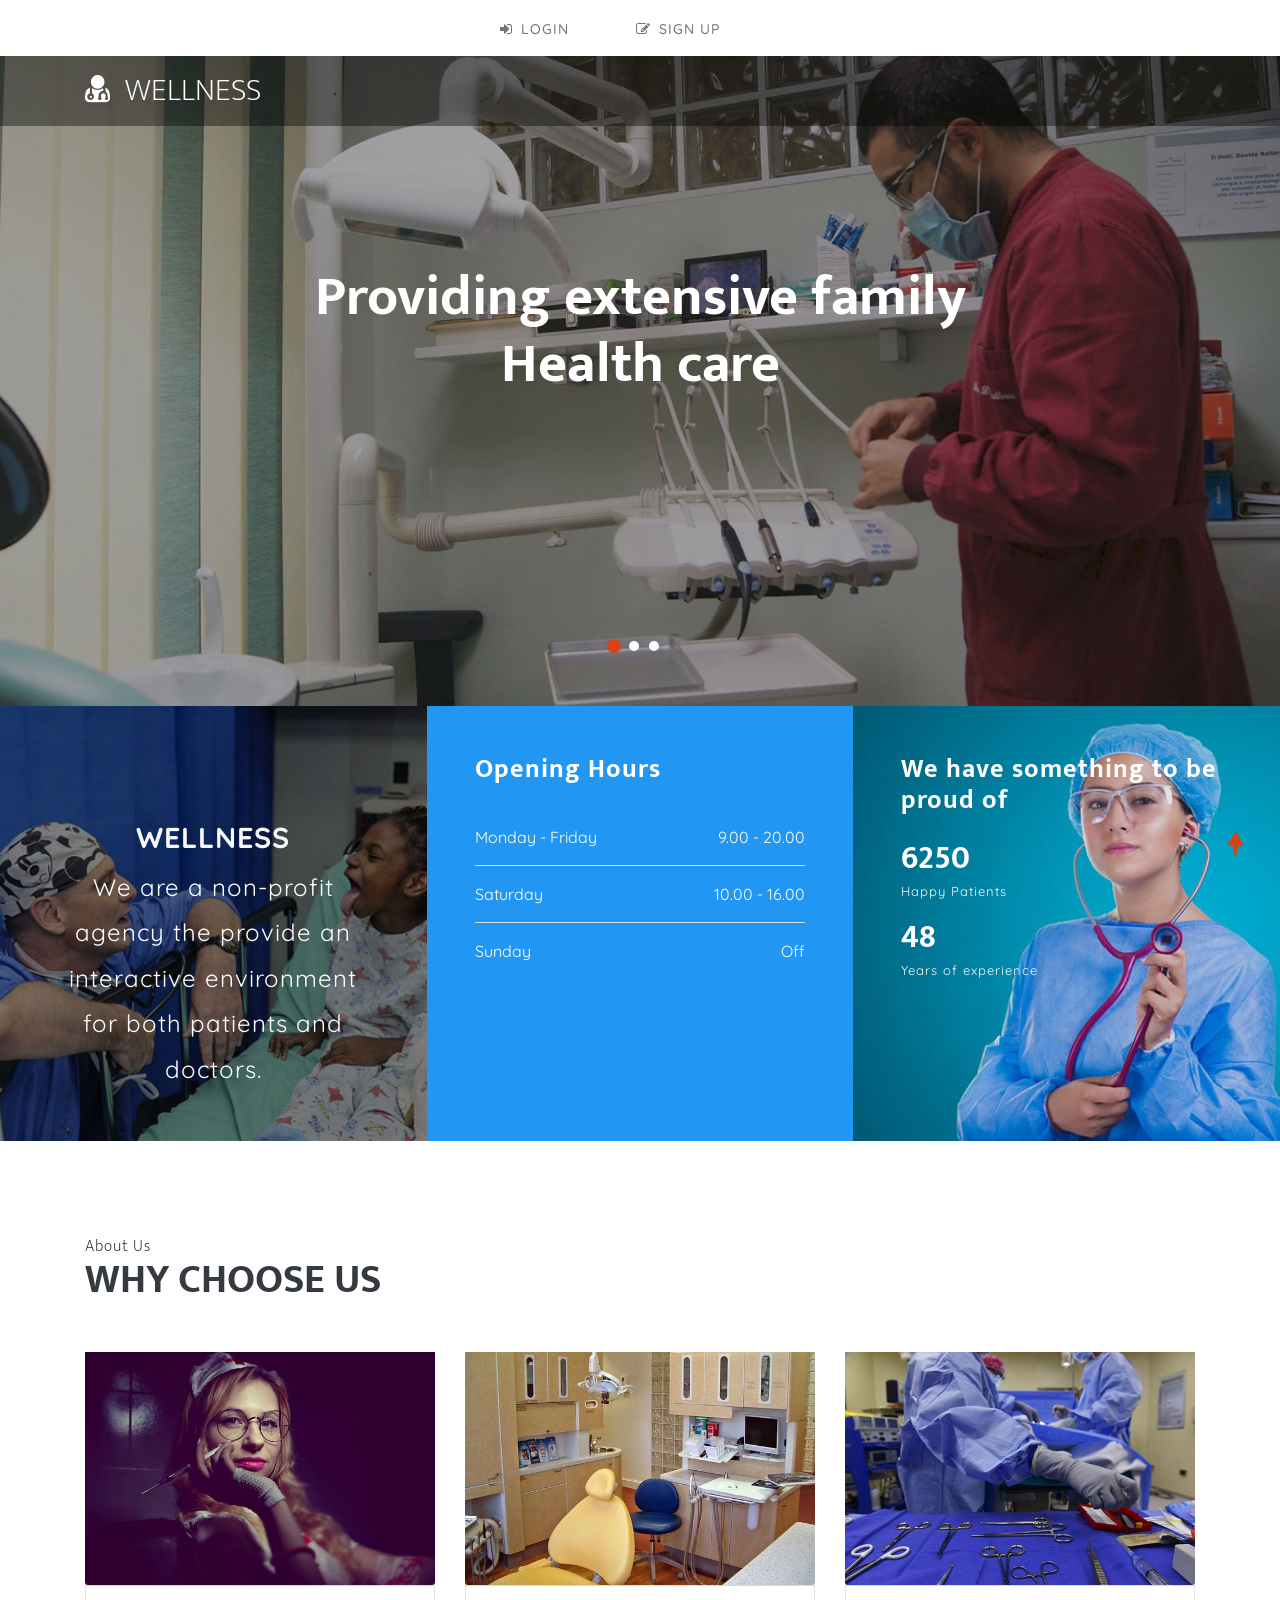
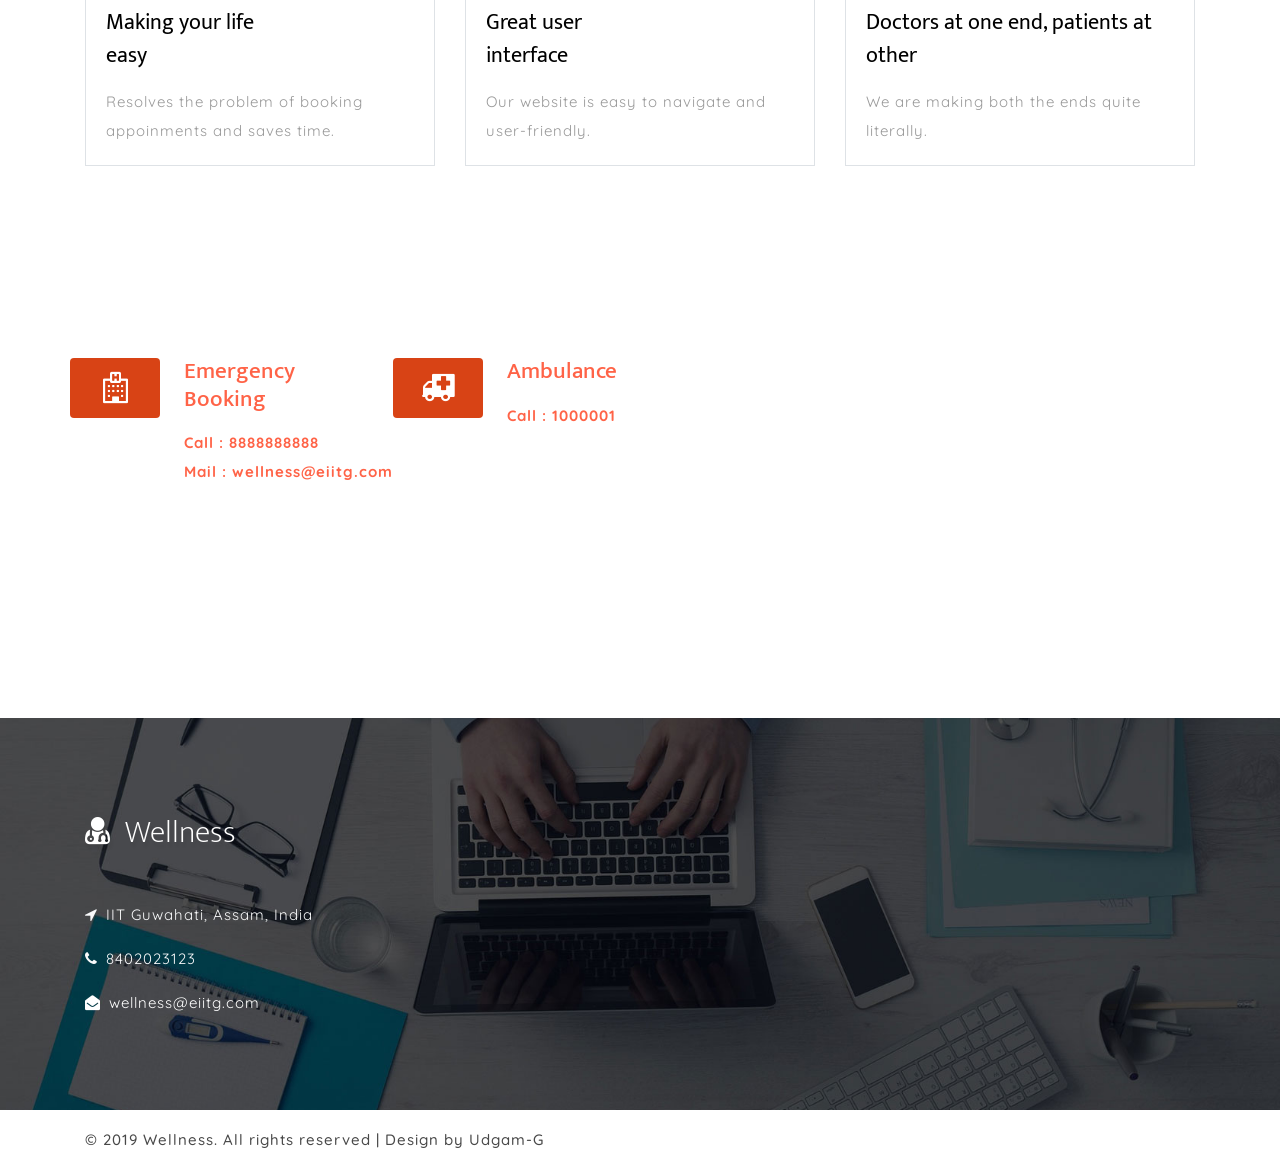
<file: frontend/homepage/index.html>
<!DOCTYPE html>
<html>

<head>
	<title>Wellness Bootstrap Responsive Website Template | Home</title>
	
	<meta name="viewport" content="width=device-width, initial-scale=1">
	<meta charset="UTF-8" />
	<meta name="keywords" content="Be Clinic Responsive web template, Bootstrap Web Templates, Flat Web Templates, Android Compatible web template, Smartphone Compatible web template, free webdesigns for Nokia, Samsung, LG, SonyEricsson, Motorola web design" />
	<script>
		addEventListener("load", function () {
			setTimeout(hideURLbar, 0);
		}, false);

		function hideURLbar() {
			window.scrollTo(0, 1);
		}
	</script>
	<link rel="stylesheet" href="css/bootstrap.css">
	<link href="css/css_slider.css" type="text/css" rel="stylesheet" media="all">
	<link rel="stylesheet" href="css/style.css" type="text/css" media="all" />
	<link href="css/font-awesome.min.css" rel="stylesheet">
	<link href="//fonts.googleapis.com/css?family=Quicksand:300,400,500,700" rel="stylesheet">
	<link href="//fonts.googleapis.com/css?family=Mukta:200,300,400,500,600,700,800&amp;subset=devanagari,latin-ext" rel="stylesheet">
</head>

<body>
	
	<div id="home">
		
		<header>
			<div class="top-bar py-3">
				<div class="container">
					<div class="row">
						
						<div class="col-xl-7 col-lg-6 col-md-4 top-social-agile text-md-right text-center mt-md-0 mt-2">
							<div class="row">
								<div class="offset-xl-6 offset-lg-4">
								</div>
								<div class="col-xl-3 col-lg-4 col-6 top-w3layouts p-md-0 text-right">
									
									<a href="#" class="login-button-2 text-uppercase text-bl">
										<span class="fa fa-sign-in mr-2"></span>Login</a>
									
								</div>
								<div class="col-xl-3 col-lg-4 col-6 header-w3layouts text-md-right text-left">
									
									<a href="#" class="login-button-2 text-uppercase text-bl">
										<span class="fa fa-pencil-square-o mr-2"></span>Sign Up</a>
									
								</div>
							</div>
						</div>
					</div>
				</div>
			</div>
		</header>
		
		<div class="main-top">
			<div class="container">
				<div class="header d-md-flex justify-content-between align-items-center py-3">
					
					<div id="logo">
						<h1>
							<a href="index.html">
								<span class="fa fa-user-md mr-2"></span>
								<span class="logo-sp">WELLNESS</span>
							</a>
						</h1>
					</div>
					
				</div>
			</div>
		</div>
		
		<div class="banner_w3lspvt">
			<div class="csslider infinity" id="slider1">
				<input type="radio" name="slides" checked="checked" id="slides_1" />
				<input type="radio" name="slides" id="slides_2" />
				<input type="radio" name="slides" id="slides_3" />
				<ul class="banner_slide_bg">
					<li class="banner-top1">
						<div class="container">
							<div class="banner-info_agile_w3ls text-center mx-auto">
								<h3 class="text-wh font-weight-bold">Providing extensive family Health care</h3>
								
							</div>
						</div>
					</li>
					<li class="banner-top2">
						<div class="container">
							<div class="banner-info_agile_w3ls text-center mx-auto">
								<h3 class="text-wh font-weight-bold">Bringing Health to life for the whole family</h3>
								
							</div>
						</div>
					</li>
					<li class="banner-top3">
						<div class="container">
							<div class="banner-info_agile_w3ls text-center mx-auto">
								<h3 class="text-wh font-weight-bold">The best Doctor gives the least Medicines</h3>
								
							</div>
						</div>
					</li>
				</ul>
				<div class="navigation">
					<div>
						<label for="slides_1"></label>
						<label for="slides_2"></label>
						<label for="slides_3"></label>
					</div>
				</div>
			</div>
		</div>
		
	</div>
	
	<div class="section-2">
		<div class="container-fluid">
			<div class="row slide">
				<div class="col-xl-4 triple-sec p-5 text-center">
					<p class="text-uppercase text-li mt-xl-5 mt-4 pt-xl-2" style="font-size:180%;"><b>Wellness</b></p>
					
					<p style="color:white; font-size:150%;">We are a non-profit agency the provide an interactive environment for both patients and doctors.</p>
				</div>
				
				<div class="col-xl-4 triple-sec p-5">
					<h5 class="text-wh font-weight-bold">Opening Hours</h5>
					<ul class="list-unstyled text-wh mt-4">
						<li class="clearfix py-3">
							<span class="float-left"> Monday - Friday </span>
							<div class="value float-right"> 9.00 - 20.00 </div>
						</li>
						<li class="clearfix border-top border-bottom py-3">
							<span class="float-left"> Saturday </span>
							<div class="value float-right"> 10.00 - 16.00 </div>
						</li>
						<li class="clearfix py-3">
							<span class="float-left"> Sunday </span>
							<div class="value float-right"> Off </div>
						</li>
					</ul>
				</div>
				<div class="col-xl-4 triple-sec p-5">
					<h5 class="text-wh font-weight-bold">We have something to be proud of</h5>
					<ul class="list-unstyled mt-4">
						<li class="style-bottom-w3">
							<h4 class="text-wh font-weight-bold">6250</h4>
							<p class="text-li">Happy Patients</p>
						</li>
						<li class="style-bottom-w3 mt-3">
							<h4 class="text-wh font-weight-bold">48</h4>
							<p class="text-li">Years of experience</p>
						</li>
					</ul>
				</div>
			</div>
		</div>
	</div>
	
	<section class="blog_w3ls py-5" id="why">
		<div class="container py-xl-5 py-lg-3">
			<div class="title-section mb-md-5 mb-4">
				<h6 class="w3ls-title-sub">About Us</h6>
				<h3 class="w3ls-title text-uppercase text-bl font-weight-bold">Why Choose Us</h3>
			</div>
			<div class="row">
				
				<div class="col-lg-4 col-md-6">
					<div class="card border-0 med-blog">
						<div class="card-header p-0">
							<img class="card-img-bottom" src="images/blog1.jpg" alt="image">
						</div>
						<div class="card-body border border-top-0">
							<div class="mb-3">
								<h5 class="blog-title card-title m-0">Making your life <br>easy</h5>
								
							</div>
							<p>Resolves the problem of booking appoinments and saves time.</p>
							
						</div>
					</div>
				</div>
				
				<div class="col-lg-4 col-md-6 mt-md-0 mt-5">
					<div class="card border-0 med-blog">
						<div class="card-header p-0">
							<img class="card-img-bottom" src="images/blog3.jpg" alt="image">
						</div>
						<div class="card-body border border-top-0">
							<div class="mb-3">
								<h5 class="blog-title card-title m-0">Great user <br>interface</h5>
								
							</div>
							<p>Our website is easy to navigate and user-friendly.</p>
							
						</div>
					</div>
				</div>
				
				<div class="col-lg-4 col-md-6 mt-lg-0 mt-5">
					<div class="card border-0 med-blog">
						<div class="card-header p-0">
							<img class="card-img-bottom" src="images/blog2.jpg" alt="image">
						</div>
						<div class="card-body border border-top-0">
							<div class="mb-3">
								<h5 class="blog-title card-title m-0">Doctors at one end, patients at other</h5>
								
							</div>
							<p>We are making both the ends quite literally.</p>
							
						</div>
					</div>
				</div>
				
			</div>
		</div>
	</section>
	
	<section class="loan_w3ls py-5" id="form">
		<div class="container py-xl-5 py-lg-3">
			<div class="row">
				<div class="d-flex services-box">
					<span class="fa fa-hospital-o" aria-hidden="true"></span>
					<div class="service-content ml-4">
						<b><h3 style="color:Tomato;">Emergency <br>Booking</h3>
						<p class="my-3" style="color:Tomato;">
							Call : 8888888888<br>Mail : wellness@eiitg.com
						</p></b>
					</div>
				</div>
				<div class="d-flex services-box">
					<span class="fa fa-ambulance" aria-hidden="true"></span>
					<div class="service-content ml-4">
						<b><h3 style="color:Tomato;">Ambulance</h3>
						<p class="my-3" style="color:Tomato;">
							Call : 1000001
						</p></b>
					</div>
				</div>
			</div>
		</div>
	</section>
	

	
	<section class="services py-5">
		
		<br>
	</section>
	
	<footer class="py-5">
		<div class="container py-xl-5 py-lg-3">
			<div class="row">
				<div class="col-lg-7 w3l-footer">
					<!-- logo -->
					<div class="logo2">
						<h2>
							<a href="index.html">
								<span class="fa fa-user-md mr-2"></span>
								<span class="logo-sp">Wellness</span>
							</a>
						</h2>
					</div>
					
					<ul class="list-unstyled list-styles mt-lg-5 mt-4">
						<li>
							<p class="text-li"><span class="fa fa-location-arrow mr-2"></span>IIT Guwahati, Assam, India</p>
						</li>
						<li class="my-3">
							<p class="text-li"><span class="fa fa-phone mr-2"></span>8402023123</p>
						</li>
						<li>
							<a href="mailto:wellness@eiitg.com" class="text-wh"><span class="fa fa-envelope-open mr-2"></span>wellness@eiitg.com</a>
						</li>
					</ul>
				</div>
				
			</div>
		</div>
	</footer>
	
	<div class="copy-w3pvt">
		<div class="container py-3">
			<div class="row">
				<div class="col-lg-7 w3ls_footer_grid1_left text-lg-left text-center">
					<p>&copy; 2019 Wellness. All rights reserved | Design by Udgam-G
					</p>
				</div>
				
			</div>
		</div>
	</div>
	
	<a href="#home" class="move-top text-center"></a>
	

</body>

</html>
</file>
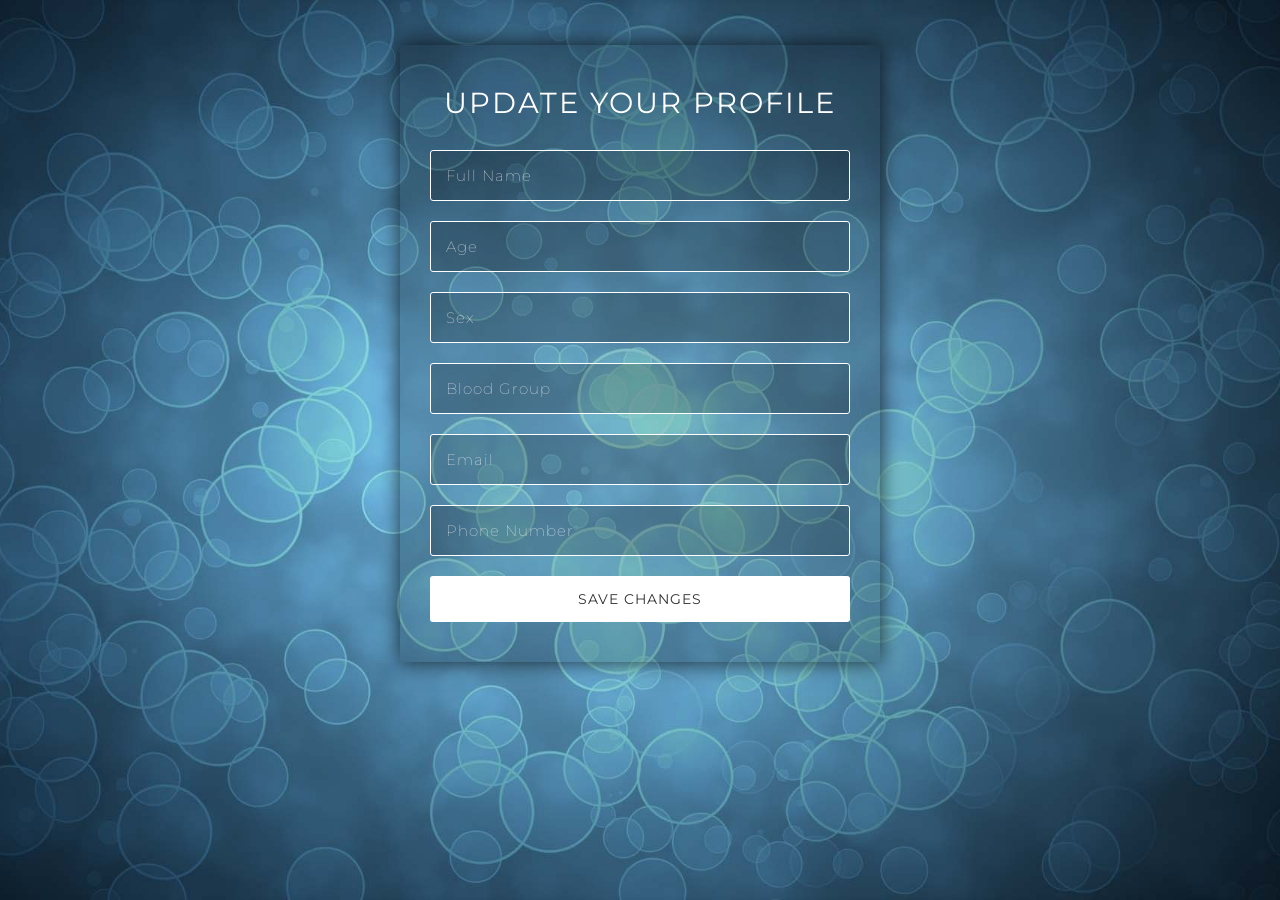
<file: frontend/updatedataform/index.html>
<!DOCTYPE html>
<html lang="en">
<head>
<title>Data Form</title>
 
	
    <meta name="viewport" content="width=device-width, initial-scale=1">
    <meta charset="utf-8">
    <meta name="keywords" content="Space Register Form a Responsive Web Template, Bootstrap Web Templates, Flat Web Templates, Android Compatible Web Template, Smartphone Compatible Web Template, Free Webdesigns for Nokia, Samsung, LG, Sony Ericsson, Motorola Web Design">
    <script>
        addEventListener("load", function () {
            setTimeout(hideURLbar, 0);
        }, false);

        function hideURLbar() {
            window.scrollTo(0, 1);
        }
    </script>
    
	<link href="css/style.css" rel="stylesheet" type="text/css" media="all" />
	
	<link href="//fonts.googleapis.com/css?family=Montserrat:100,100i,200,200i,300,300i,400,400i,500,500i,600,600i,700,700i,800,800i,900,900i&amp;subset=latin-ext,vietnamese" rel="stylesheet">
	

</head>
<body>

	
	<div class="main">
		<div class="main-w3l">
			<h1 class="logo-w3"> </h1>
			<div class="w3layouts-main">
				<h2><span>UPDATE YOUR PROFILE</span></h2>
					<form action="#" method="post">
						<input placeholder="Full Name" name="Name" type="text" required="">
						<input placeholder="Age" name="Name" type="text" required="">
						<input placeholder="Sex" name="Name" type="text" required="">
						<input placeholder="Blood Group" name="Name" type="text" required="">
						<input placeholder="Email" name="Email" type="email" required="">
						<input placeholder="Phone Number" name="phone" type="text" required="">
						<input type="submit" value="Save Changes" name="login">
					</form>
			</div>
			
			<script>
				window.onload = function () {
					document.getElementById("password1").onchange = validatePassword;
					document.getElementById("password2").onchange = validatePassword;
				}

				function validatePassword() {
					var pass2 = document.getElementById("password2").value;
					var pass1 = document.getElementById("password1").value;
					if (pass1 != pass2)
						document.getElementById("password2").setCustomValidity("Passwords Don't Match");
					else
						document.getElementById("password2").setCustomValidity('');
					
				}
			</script>
			

			
		</div>
	</div>
	

</body>
</html>
</file>
<file: frontend/homepage/css/css_slider.css>
.csslider {
    text-align: left;
    position: relative;
    margin-bottom: 0px;
}

.csslider>input {
    display: none;
}

.csslider>input:nth-of-type(10):checked~ul li:first-of-type {
    margin-left: -900%;
}

.csslider>input:nth-of-type(9):checked~ul li:first-of-type {
    margin-left: -800%;
}

.csslider>input:nth-of-type(8):checked~ul li:first-of-type {
    margin-left: -700%;
}

.csslider>input:nth-of-type(7):checked~ul li:first-of-type {
    margin-left: -600%;
}

.csslider>input:nth-of-type(6):checked~ul li:first-of-type {
    margin-left: -500%;
}

.csslider>input:nth-of-type(5):checked~ul li:first-of-type {
    margin-left: -400%;
}

.csslider>input:nth-of-type(4):checked~ul li:first-of-type {
    margin-left: -300%;
}

.csslider>input:nth-of-type(3):checked~ul li:first-of-type {
    margin-left: -200%;
}

.csslider>input:nth-of-type(2):checked~ul li:first-of-type {
    margin-left: -100%;
}

.csslider>input:nth-of-type(1):checked~ul li:first-of-type {
    margin-left: 0%;
}

.csslider>ul {
    position: relative;
    /* height: 760px; */
    z-index: 1;
    font-size: 0;
    line-height: 0;
    margin: 0 auto;
    padding: 0;
    overflow: hidden;
    white-space: nowrap;
    -moz-box-sizing: border-box;
    -webkit-box-sizing: border-box;
    box-sizing: border-box;
}

.csslider>ul>li {
    position: relative;
    display: inline-block;
    width: 100%;
    height: 100%;
    overflow: hidden;
    font-size: 15px;
    font-size: initial;
    line-height: normal;
    -moz-transition: all 0.5s cubic-bezier(0.4, 1.3, 0.65, 1);
    -o-transition: all 0.5s ease-out;
    -webkit-transition: all 0.5s cubic-bezier(0.4, 1.3, 0.65, 1);
    transition: all 0.5s cubic-bezier(0.4, 1.3, 0.65, 1);
    vertical-align: top;
    -moz-box-sizing: border-box;
    -webkit-box-sizing: border-box;
    box-sizing: border-box;
    white-space: normal;
}

.csslider>ul>li.scrollable {
    overflow-y: scroll;
}

.csslider>.navigation {
    position: absolute;
    bottom: 10%;
    left: 49.5%;
    z-index: 10;
    margin-bottom: -10px;
    font-size: 0;
    line-height: 0;
    text-align: center;
    -webkit-touch-callout: none;
    -webkit-user-select: none;
    -khtml-user-select: none;
    -moz-user-select: none;
    -ms-user-select: none;
    user-select: none;
}

.csslider>.navigation>div {
    margin-left: -100%;
}

.csslider>.navigation label {
    position: relative;
    display: inline-block;
    cursor: pointer;
    border-radius: 50%;
    margin: 0 5px;
    padding: 5px;
    background: #fff;
    transition: 0.5s all;
    -webkit-transition: 0.5s all;
    -moz-transition: 0.5s all;
    -o-transition: 0.5s all;
    -ms-transition: 0.5s all;
}

.csslider>.navigation label:hover:after {
    opacity: 1;
}

.csslider>.navigation label:after {
    content: '';
    position: absolute;
    left: 50%;
    top: 50%;
    margin-left: -7px;
    margin-top: -7px;
    background: #d84315;
    border-radius: 50%;
    padding: 7px;
    opacity: 0;
    transition: 0.5s all;
    -webkit-transition: 0.5s all;
    -moz-transition: 0.5s all;
    -o-transition: 0.5s all;
    -ms-transition: 0.5s all;
}

.csslider>.arrows {
    -webkit-touch-callout: none;
    -webkit-user-select: none;
    -khtml-user-select: none;
    -moz-user-select: none;
    -ms-user-select: none;
    user-select: none;
}

.csslider.inside .navigation {
    bottom: 10px;
    margin-bottom: 10px;
}

.csslider.inside .navigation label {
    border: 1px solid #7e7e7e;
}

.csslider>input:nth-of-type(1):checked~.navigation label:nth-of-type(1):after,
.csslider>input:nth-of-type(2):checked~.navigation label:nth-of-type(2):after,
.csslider>input:nth-of-type(3):checked~.navigation label:nth-of-type(3):after,
.csslider>input:nth-of-type(4):checked~.navigation label:nth-of-type(4):after,
.csslider>input:nth-of-type(5):checked~.navigation label:nth-of-type(5):after,
.csslider>input:nth-of-type(6):checked~.navigation label:nth-of-type(6):after,
.csslider>input:nth-of-type(7):checked~.navigation label:nth-of-type(7):after,
.csslider>input:nth-of-type(8):checked~.navigation label:nth-of-type(8):after,
.csslider>input:nth-of-type(9):checked~.navigation label:nth-of-type(9):after,
.csslider>input:nth-of-type(10):checked~.navigation label:nth-of-type(10):after,
.csslider>input:nth-of-type(11):checked~.navigation label:nth-of-type(11):after {
    opacity: 1;
}

.csslider>.arrows {
    position: absolute;
    top: 50%;
    width: 100%;
    height: 26px;
    z-index: 1;
    -moz-box-sizing: content-box;
    -webkit-box-sizing: content-box;
    box-sizing: content-box;
}

.csslider>.arrows label {
    display: none;
    position: absolute;
    top: -50%;
    padding: 8px;
    box-shadow: inset 2px -2px 0 1px #ffffff;
    cursor: pointer;
    -moz-transition: box-shadow 0.15s, margin 0.15s;
    -o-transition: box-shadow 0.15s, margin 0.15s;
    -webkit-transition: box-shadow 0.15s, margin 0.15s;
    transition: box-shadow 0.15s, margin 0.15s;
}

.csslider>.arrows label:hover {
    box-shadow: inset 3px -3px 0 2px #ff3c41;
    margin: 0 0px;
}

.csslider>.arrows label:before {
    content: '';
    position: absolute;
    top: -100%;
    left: -100%;
    height: 300%;
    width: 300%;
}

.csslider.infinity>input:first-of-type:checked~.arrows label.goto-last,
.csslider>input:nth-of-type(1):checked~.arrows>label:nth-of-type(0),
.csslider>input:nth-of-type(2):checked~.arrows>label:nth-of-type(1),
.csslider>input:nth-of-type(3):checked~.arrows>label:nth-of-type(2),
.csslider>input:nth-of-type(4):checked~.arrows>label:nth-of-type(3),
.csslider>input:nth-of-type(5):checked~.arrows>label:nth-of-type(4),
.csslider>input:nth-of-type(6):checked~.arrows>label:nth-of-type(5),
.csslider>input:nth-of-type(7):checked~.arrows>label:nth-of-type(6),
.csslider>input:nth-of-type(8):checked~.arrows>label:nth-of-type(7),
.csslider>input:nth-of-type(9):checked~.arrows>label:nth-of-type(8),
.csslider>input:nth-of-type(10):checked~.arrows>label:nth-of-type(9),
.csslider>input:nth-of-type(11):checked~.arrows>label:nth-of-type(10) {
    display: block;
    left: 5%;
    right: auto;
    -moz-transform: rotate(45deg);
    -ms-transform: rotate(45deg);
    -o-transform: rotate(45deg);
    -webkit-transform: rotate(45deg);
    transform: rotate(45deg);
}

.csslider.infinity>input:last-of-type:checked~.arrows label.goto-first,
.csslider>input:nth-of-type(1):checked~.arrows>label:nth-of-type(2),
.csslider>input:nth-of-type(2):checked~.arrows>label:nth-of-type(3),
.csslider>input:nth-of-type(3):checked~.arrows>label:nth-of-type(4),
.csslider>input:nth-of-type(4):checked~.arrows>label:nth-of-type(5),
.csslider>input:nth-of-type(5):checked~.arrows>label:nth-of-type(6),
.csslider>input:nth-of-type(6):checked~.arrows>label:nth-of-type(7),
.csslider>input:nth-of-type(7):checked~.arrows>label:nth-of-type(8),
.csslider>input:nth-of-type(8):checked~.arrows>label:nth-of-type(9),
.csslider>input:nth-of-type(9):checked~.arrows>label:nth-of-type(10),
.csslider>input:nth-of-type(10):checked~.arrows>label:nth-of-type(11),
.csslider>input:nth-of-type(11):checked~.arrows>label:nth-of-type(12) {
    display: block;
    right: 5%;
    left: auto;
    -moz-transform: rotate(225deg);
    -ms-transform: rotate(225deg);
    -o-transform: rotate(225deg);
    -webkit-transform: rotate(225deg);
    transform: rotate(225deg);
}

#slider1>input:nth-of-type(1):checked~ul #bg,
#slider1>input:nth-of-type(2):checked~ul #bg1,
#slider1>input:nth-of-type(3):checked~ul #bg2,
#slider1>input:nth-of-type(4):checked~ul #bg3 {
    width: 100%;
    -moz-transition: 0.5s 0.5s;
    -o-transition: 0.5s 0.5s;
    -webkit-transition: 0.5s 0.5s;
    transition: 0.5s 0.5s;
    text-align: center;
    padding: 0;
    height: 100%;
}

#slider1>input:nth-of-type(1):checked~ul #bg div,
#slider1>input:nth-of-type(2):checked~ul #bg1 div,
#slider1>input:nth-of-type(3):checked~ul #bg2 div,
#slider1>input:nth-of-type(4):checked~ul #bg3 div {
    -moz-transform: translate(0);
    -ms-transform: translate(0);
    -o-transform: translate(0);
    -webkit-transform: translate(0);
    transform: translate(0);
    -moz-transition: 0.5s 0.9s;
    -o-transition: 0.5s 0.9s;
    -webkit-transition: 0.5s 0.9s;
    transition: 0.5s 0.9s;
}

/* responsive */

@media screen and (max-width: 1280px) {

    .csslider.infinity>input:last-of-type:checked~.arrows label.goto-first,
    .csslider>input:nth-of-type(1):checked~.arrows>label:nth-of-type(2),
    .csslider>input:nth-of-type(2):checked~.arrows>label:nth-of-type(3),
    .csslider>input:nth-of-type(3):checked~.arrows>label:nth-of-type(4),
    .csslider>input:nth-of-type(4):checked~.arrows>label:nth-of-type(5),
    .csslider>input:nth-of-type(5):checked~.arrows>label:nth-of-type(6),
    .csslider>input:nth-of-type(6):checked~.arrows>label:nth-of-type(7),
    .csslider>input:nth-of-type(7):checked~.arrows>label:nth-of-type(8),
    .csslider>input:nth-of-type(8):checked~.arrows>label:nth-of-type(9),
    .csslider>input:nth-of-type(9):checked~.arrows>label:nth-of-type(10),
    .csslider>input:nth-of-type(10):checked~.arrows>label:nth-of-type(11),
    .csslider>input:nth-of-type(11):checked~.arrows>label:nth-of-type(12) {
        right: 3%;
    }

    .csslider.infinity>input:first-of-type:checked~.arrows label.goto-last,
    .csslider>input:nth-of-type(1):checked~.arrows>label:nth-of-type(0),
    .csslider>input:nth-of-type(2):checked~.arrows>label:nth-of-type(1),
    .csslider>input:nth-of-type(3):checked~.arrows>label:nth-of-type(2),
    .csslider>input:nth-of-type(4):checked~.arrows>label:nth-of-type(3),
    .csslider>input:nth-of-type(5):checked~.arrows>label:nth-of-type(4),
    .csslider>input:nth-of-type(6):checked~.arrows>label:nth-of-type(5),
    .csslider>input:nth-of-type(7):checked~.arrows>label:nth-of-type(6),
    .csslider>input:nth-of-type(8):checked~.arrows>label:nth-of-type(7),
    .csslider>input:nth-of-type(9):checked~.arrows>label:nth-of-type(8),
    .csslider>input:nth-of-type(10):checked~.arrows>label:nth-of-type(9),
    .csslider>input:nth-of-type(11):checked~.arrows>label:nth-of-type(10) {
        left: 3%;
    }
}

@media screen and (max-width: 900px) {
    .csslider>.navigation {
        bottom: 7%;
    }
}

@media screen and (max-width: 800px) {

    .csslider.infinity>input:last-of-type:checked~.arrows label.goto-first,
    .csslider>input:nth-of-type(1):checked~.arrows>label:nth-of-type(2),
    .csslider>input:nth-of-type(2):checked~.arrows>label:nth-of-type(3),
    .csslider>input:nth-of-type(3):checked~.arrows>label:nth-of-type(4),
    .csslider>input:nth-of-type(4):checked~.arrows>label:nth-of-type(5),
    .csslider>input:nth-of-type(5):checked~.arrows>label:nth-of-type(6),
    .csslider>input:nth-of-type(6):checked~.arrows>label:nth-of-type(7),
    .csslider>input:nth-of-type(7):checked~.arrows>label:nth-of-type(8),
    .csslider>input:nth-of-type(8):checked~.arrows>label:nth-of-type(9),
    .csslider>input:nth-of-type(9):checked~.arrows>label:nth-of-type(10),
    .csslider>input:nth-of-type(10):checked~.arrows>label:nth-of-type(11),
    .csslider>input:nth-of-type(11):checked~.arrows>label:nth-of-type(12) {
        right: 5%;
    }

    .csslider.infinity>input:first-of-type:checked~.arrows label.goto-last,
    .csslider>input:nth-of-type(1):checked~.arrows>label:nth-of-type(0),
    .csslider>input:nth-of-type(2):checked~.arrows>label:nth-of-type(1),
    .csslider>input:nth-of-type(3):checked~.arrows>label:nth-of-type(2),
    .csslider>input:nth-of-type(4):checked~.arrows>label:nth-of-type(3),
    .csslider>input:nth-of-type(5):checked~.arrows>label:nth-of-type(4),
    .csslider>input:nth-of-type(6):checked~.arrows>label:nth-of-type(5),
    .csslider>input:nth-of-type(7):checked~.arrows>label:nth-of-type(6),
    .csslider>input:nth-of-type(8):checked~.arrows>label:nth-of-type(7),
    .csslider>input:nth-of-type(9):checked~.arrows>label:nth-of-type(8),
    .csslider>input:nth-of-type(10):checked~.arrows>label:nth-of-type(9),
    .csslider>input:nth-of-type(11):checked~.arrows>label:nth-of-type(10) {
        left: 5%;
    }
}

/* //responsive */
</file>
<file: frontend/homepage/css/style.css>
/*--
Author: W3layouts
Author URL: http://w3layouts.com
License: Creative Commons Attribution 3.0 Unported
License URL: http://creativecommons.org/licenses/by/3.0/
--*/
/* Reset Code */
body {
    padding: 0;
    margin: 0;
    background: #FFF;
    font-family: 'Quicksand', sans-serif;
}

body a,
body button {
    transition: 0.5s all;
    -webkit-transition: 0.5s all;
    -moz-transition: 0.5s all;
    -o-transition: 0.5s all;
    -ms-transition: 0.5s all;
    text-decoration: none;
}

body a:hover,
body button:hover {
    transition: 0.5s all;
    -webkit-transition: 0.5s all;
    -moz-transition: 0.5s all;
    -o-transition: 0.5s all;
    -ms-transition: 0.5s all;
    text-decoration: none;
}

body a:focus,
a:hover {
    text-decoration: none;
}

html {
    scroll-behavior: smooth;
}

h1,
h2,
h3,
h4,
h5,
h6 {
    margin: 0;
    padding: 0;
    font-family: 'Mukta', sans-serif;
}

p {
    margin: 0;
    padding: 0;
    font-size: 15px;
    letter-spacing: 1px;
    line-height: 1.9;
    color: #999;
    font-family: 'Quicksand', sans-serif;
}

ul,
ol {
    margin: 0;
    padding: 0;
}

a:focus,
a:hover {
    text-decoration: none;
    outline: none
}

/* //Reset Code */

/* colors code */
.text-bl {
    color: #343a40;
}

.text-wh {
    color: #fff;
}

.text-li {
    color: #f8f9fa;
}

.bg-li {
    background: #f8f9fa;
}

.bg-wh {
    background: #fff;
}

.let {
    letter-spacing: 1px;
}

/* //colors code */

/* move top icon */
a.move-top {
    width: 34px;
    height: 34px;
    background: url(../images/move-top.png) no-repeat;
    display: inline-block;
    position: fixed;
    bottom: 4%;
    right: 2%;
    z-index: 0;
}

/* //move top icon */

/* header */
/* top header */
.header-top_w3layouts {
    padding: 0 .5em;
}

/* social icons */
.top-right-info li {
    display: inline-block;
}

.top-right-info li span {
    color: #343a40;
    font-size: 14px;
    transition: 0.5s all;
    -webkit-transition: 0.5s all;
    -moz-transition: 0.5s all;
    -o-transition: 0.5s all;
    -ms-transition: 0.5s all;
    -ms-transition: 0.5s all;
	opacity:0.7;
}

.top-right-info li span:hover,
a.login-button-2:hover {
    color: #343a40;
	opacity:1;
    transition: 0.5s all;
    -webkit-transition: 0.5s all;
    -moz-transition: 0.5s all;
    -o-transition: 0.5s all;
    -ms-transition: 0.5s all;
}

/* //social icons */

.header-top_w3layouts p,
.header-w3layouts p,
.top-w3layouts p {
    font-size: 14px;
}

.top-w3layouts p a:hover,
.w3l-footer ul li a:hover {
    opacity: .7;
}

a.login-button-2 {
    letter-spacing: 1px;
    font-size: 14px;
    font-weight: 500;
    opacity: .7;
}

/* //top header */

/* second header */
#home {
    position: relative;
}

.main-top {
    position: absolute;
    z-index: 999;
    width: 100%;
    background: rgba(0, 0, 0, 0.4);
}

/* navigation */
/* CSS Document */
.toggle-2,
.toggle,
[id^=drop] {
    display: none;
}

/* Giving a background-color to the nav container. */
nav {
    margin: 0;
    padding: 0;
}

/* logo */
#logo a {
    float: left;
    display: initial;
    font-weight: 700;
    font-size: 32px;
    color: #fff;
    text-shadow: 2px 5px 3px rgba(0, 0, 0, 0.06);
    padding: 0;
}

span.logo-sp {
    font-weight: 100;
}

/* //logo */

/* Since we'll have the "ul li" "float:left"
 * we need to add a clear after the container. */

nav:after {
    content: "";
    display: table;
    clear: both;
}

/* Removing padding, margin and "list-style" from the "ul",
 * and adding "position:reltive" */
nav ul {
    float: right;
    padding: 0;
    margin: 0;
    list-style: none;
    position: relative;
}

/* Positioning the navigation items inline */
nav ul li {
    margin: 0px;
    display: inline-block;
    float: left;
}

/* Styling the links */
nav a {
    padding: 0;
    color: #fff;
    font-size: 13px;
    letter-spacing: 2px;
    font-weight: 700;
    text-transform: uppercase;
    display: inline-block;
    transition: 0.5s all;
    -webkit-transition: 0.5s all;
    -moz-transition: 0.5s all;
    -o-transition: 0.5s all;
    -ms-transition: 0.5s all;
}

nav ul li ul li:hover {
    color: #000;
    background: #f8f9fa;
    transition: 0.5s all;
    -webkit-transition: 0.5s all;
    -moz-transition: 0.5s all;
    -o-transition: 0.5s all;
    -ms-transition: 0.5s all;
}

/* Background color change on Hover */

.menu li a.active,
.menu li a:hover {
    color: #2196f3;
    transition: 0.5s all;
    -webkit-transition: 0.5s all;
    -moz-transition: 0.5s all;
    -o-transition: 0.5s all;
    -ms-transition: 0.5s all;
    color: #d84315;
}

/* Hide Dropdowns by Default
 * and giving it a position of absolute */
nav ul ul {
    display: none;
    position: absolute;
    top: 25px;
    background: #000;
    padding: 10px;
    border-radius: 4px;
    z-index: 9;
}

/* Display Dropdowns on Hover */
nav ul li:hover>ul {
    display: inherit;
}

/* Fisrt Tier Dropdown */
nav ul ul li {
    width: 170px;
    float: none;
    display: list-item;
    position: relative;
    margin-bottom: 10px;
    transition: 0.5s all;
    -webkit-transition: 0.5s all;
    -moz-transition: 0.5s all;
    -o-transition: 0.5s all;
    -ms-transition: 0.5s all;
}

nav ul ul li:nth-child(4) {
    margin-bottom: 5px;
}

nav ul ul li a {
    color: #fff;
    padding: 5px 10px;
    display: block;
    font-size: 12px;
    letter-spacing: 1px;
}

/* Second, Third and more Tiers	
 * We move the 2nd and 3rd etc tier dropdowns to the left
 * by the amount of the width of the first tier.
*/
nav ul ul ul li {
    position: relative;
    top: -60px;
    /* has to be the same number as the "width" of "nav ul ul li" */
    left: 170px;
}


/* Change ' +' in order to change the Dropdown symbol */
li>a:only-child:after {
    content: '';
}

a.reqe-button {
    border: 2px solid rgba(255, 255, 255, 0.35);
    border-radius: 4px;
}

/* Media Queries
--------------------------------------------- */
@media(max-width: 800px) {
    nav a {
        font-size: 12px;
    }
}

@media all and (max-width : 736px) {
    #logo {
        display: block;
        padding: 0;
        width: 100%;
        text-align: center;
        float: none;
    }

    nav {
        margin: 0;
    }

    /* Hide the navigation menu by default */
    /* Also hide the  */
    .toggle+a,
    .menu {
        display: none;
    }

    /* Stylinf the toggle lable */
    .toggle {
        display: block;
        padding: 8px 14px;
        font-size: 15px;
        text-decoration: none;
        border: none;
        float: right;
        background-color: #fff;
        color: #000;
        border-radius: 4px;
        letter-spacing: 1px;
        cursor: pointer;
        transition: 0.5s all;
        -webkit-transition: 0.5s all;
        -moz-transition: 0.5s all;
        -o-transition: 0.5s all;
        -ms-transition: 0.5s all;
    }

    .menu .toggle {
        float: none;
        text-align: center;
        margin: auto;
        max-width: 128px;
        padding: 5px;
        font-weight: normal;
        font-size: 14px;
        letter-spacing: 2px;
        text-transform: uppercase;
        color: #000;
        font-weight: 500;
    }

    .toggle:hover {
        color: #d84315;
        transition: 0.5s all;
        -webkit-transition: 0.5s all;
        -moz-transition: 0.5s all;
        -o-transition: 0.5s all;
        -ms-transition: 0.5s all;
    }

    /* Display Dropdown when clicked on Parent Lable */
    [id^=drop]:checked+ul {
        display: block;
        background: #fff;
        padding: 15px 0;
        text-align: center;
        width: 100%;
    }

    /* Change menu item's width to 100% */
    nav ul li {
        display: block;
        width: 100%;
        padding: 5px 0;
    }

    nav ul ul .toggle,
    nav ul ul a {
        padding: 0 40px;
    }

    nav ul ul ul a {
        padding: 0 80px;
    }

    nav a:hover,
    nav ul ul ul a {
        background-color: transparent;
    }

    nav ul li ul li .toggle,
    nav ul ul a,
    nav ul ul ul a {
        padding: 14px 20px;
        color: #FFF;
        font-size: 17px;
    }

    /* 
    nav ul li ul li .toggle,
    nav ul ul a {
        background-color: #212121;
    } */

    /* Hide Dropdowns by Default */
    nav ul ul {
        float: none;
        position: static;
        color: #fff;
        /* has to be the same number as the "line-height" of "nav a" */
    }

    /* Hide menus on hover */
    nav ul ul li:hover>ul,
    nav ul li:hover>ul {
        display: none;
    }

    /* Fisrt Tier Dropdown */
    nav ul ul li {
        display: block;
        width: 100%;
        padding: 0;
    }

    nav ul ul ul li {
        position: static;
        /* has to be the same number as the "width" of "nav ul ul li" */

    }

    nav a {
        color: #000;
        font-size: 14px;
        padding: 0;
    }

    nav ul ul li a {
        color: #000;
    }

    nav ul ul li a {
        font-size: 14px;
    }

    .menu li a.active,
    .menu li a:hover {
        color: #d84315;
        background: transparent;
    }
}

@media all and (max-width : 375px) {

    nav a,
    .menu .toggle {
        font-size: 14px;
    }

    .toggle {
        padding: 7px 12px;
        font-size: 14px;
    }
}

/* dropdown */
#demo {
    margin: 10px 0 0px 0;
}

#demo .wrapper {
    display: inline-block;
    position: relative;
}

#demo .parent {
    height: 100%;
    width: 100%;
    display: block;
    cursor: pointer;
    line-height: 30px;
    height: 30px;
    color: #fff;
    z-index: 2;
    position: relative;
    -webkit-transition: border-radius .1s linear, background .1s linear, z-index 0s linear;
    -webkit-transition-delay: .8s;
    text-align: center;
    color: #fff;
    text-transform: capitalize;
    font-weight: 500;
    font-size: 15px;
    letter-spacing: 1px;
    padding-left: 0;
    padding-right: 0;
}

#demo .parent:hover,
#demo .content:hover~.parent {
    -webkit-transition-delay: 0s, 0s, 0s;
}

#demo .content:hover~.parent {
    border-bottom-left-radius: 0;
    border-bottom-right-radius: 0;
    z-index: 0;
}

#demo .content {
    position: absolute;
    top: 0;
    display: block;
    z-index: 1;
    height: 0;
    width: 150px;
    padding-top: 30px;
    -webkit-transition: height .5s ease;
    -webkit-transition-delay: .4s;
}

#demo .wrapper:active .content {
    height: 150px;
    z-index: 3;
    -webkit-transition-delay: 0s;
}

#demo .content:hover {
    height: 150px;
    z-index: 3;
    -webkit-transition-delay: 0s;
}


#demo .content ul {
    background: #fff;
    margin: 0;
    padding: 0;
    overflow: hidden;
    height: 100%;
    border-bottom-left-radius: 5px;
    border-bottom-right-radius: 5px;
}

#demo .content ul a {
    text-decoration: none;
    padding: 0;
}

#demo .content li:hover {
    background: #f8f9fa;
}

#demo .content li {
    list-style: none;
    text-align: left;
    color: #999;
    font-size: 16px;
    line-height: 30px;
    height: 40px;
    line-height: 40px;
    padding-left: 10px;
    border-top: 1px solid #eee;
}

#demo .content li:last-of-type {
    border-bottom-left-radius: 5px;
    border-bottom-right-radius: 5px;
}

/* //dropdown */
/* //navigation */
/* //second header */

/* banner */
.banner-top1,
.banner-top2,
.banner-top3 {
    min-height: 730px;
}

.banner-top1 {
    background: url(../images/1.jpg) no-repeat center;
    background-size: cover;
    -webkit-background-size: cover;
    -moz-background-size: cover;
    -o-background-size: cover;
    -moz-background-size: cover;
}

.banner-top2 {
    background: url(../images/2.jpg) no-repeat bottom;
    background-size: cover;
    -webkit-background-size: cover;
    -moz-background-size: cover;
    -o-background-size: cover;
    -moz-background-size: cover;
}

.banner-top3 {
    background: url(../images/3.jpg) no-repeat center;
    background-size: cover;
    -webkit-background-size: cover;
    -moz-background-size: cover;
    -o-background-size: cover;
    -moz-background-size: cover;
}

.banner-info_agile_w3ls {
    padding-top: 16em;
    max-width: 800px;
}

.banner-info_agile_w3ls h3 {
    font-size: 60px;
}

a.button-w3ls {
    color: #fff;
    letter-spacing: 1px;
    font-size: 14px;
    padding: 14px 18px;
    background: #d84315;
    display: inline-block;
    border-radius: 0px;
    transition: 0.5s all;
    -webkit-transition: 0.5s all;
    -moz-transition: 0.5s all;
    -o-transition: 0.5s all;
    -ms-transition: 0.5s all;
}

a.button-w3ls:hover {
	letter-spacing: 1.5px;
    transition: 0.5s all;
    -webkit-transition: 0.5s all;
    -moz-transition: 0.5s all;
    -o-transition: 0.5s all;
    -ms-transition: 0.5s all;
}

/* //banner */

/* banner bottom */
.triple-sec:nth-child(2) {
    background: #2196f3;
}

.triple-sec:nth-child(1) {
    background: url(../images/bg1.jpg) no-repeat center;
    background-size: cover;
    -webkit-background-size: cover;
    -moz-background-size: cover;
    -o-background-size: cover;
    -moz-background-size: cover;
}

.triple-sec:nth-child(3) {
    background: url(../images/bg.jpg) no-repeat top;
    background-size: cover;
    -webkit-background-size: cover;
    -moz-background-size: cover;
    -o-background-size: cover;
    -moz-background-size: cover;
}

li.style-bottom-w3 h4 {
    font-size: 40px;
}

.triple-sec h5 {
    font-size: 32px;
    letter-spacing: 1px;
}

h4.down-list-w3 {
    font-size: 35px;
}

a.some-small-btn {
    padding: 12px 26px;
    letter-spacing: 1px;
    font-size: 14px;
    display: inline-block;
}

a.some-small-btn:hover {
}

/* //banner bottom */

/* blog */
h3.w3ls-title {
    font-size: 40px;
}

h6.w3ls-title-sub {
    letter-spacing: 1px;
    font-weight: 100;
}

h5.card-title a,
h5.card-title {
    color: #000;
    font-weight: 400;
    font-size: 22px;
    line-height: 1.5;
}

.blog_w3icon span {
    color: #777;
    text-transform: uppercase;
    font-size: 12px;
    word-spacing: 3px;
    letter-spacing: 1px;
}

a.blog-btn {
    font-size: 14px;
    letter-spacing: 1px;
    background: #2196f3;
    color: #fff;
    padding: 11px 18px;
    border-radius: 0px;
    transition: 0.5s all;
    -webkit-transition: 0.5s all;
    -moz-transition: 0.5s all;
    -o-transition: 0.5s all;
    -ms-transition: 0.5s all;
}

a.blog-btn:hover {
    letter-spacing:1.5px;
    transition: 0.5s all;
    -webkit-transition: 0.5s all;
    -moz-transition: 0.5s all;
    -o-transition: 0.5s all;
    -ms-transition: 0.5s all;
}

/* //blog */

/* doctor form */
section.loan_w3ls {
    background: url(../images/4.jpg) center no-repeat fixed;
    background-size: cover;
    -webkit-background-size: cover;
    -moz-background-size: cover;
    -o-background-size: cover;
    -ms-background-size: cover;
}

.loan-form-w3ls input.form-control,
select.form-control {
    background: #fff;
    border: none;
    color: #000;
    letter-spacing: 1px;
    font-size: 15px;
    padding: 12px 15px;
}

select.form-control {
    height: 47px !important;
}

.loan-form-w3ls .form-group label {
    font-size: 15px;
    letter-spacing: 1px;
    color: #000;
    text-align: left;
    font-weight: 500;
}

button.btn_apt {
    background: #d84315;
    color: #fff;
    padding: 12px 40px;
    border: none;
    outline: none;
    letter-spacing: 1px;
    font-size: 15px;
    width: 100%;
    border-radius: 0px;
    transition: 0.5s all;
    -webkit-transition: 0.5s all;
    -moz-transition: 0.5s all;
    -o-transition: 0.5s all;
    -ms-transition: 0.5s all;
}

button.btn_apt:hover {
    letter-spacing: 2px;
    transition: 0.5s all;
    -webkit-transition: 0.5s all;
    -moz-transition: 0.5s all;
    -o-transition: 0.5s all;
    -ms-transition: 0.5s all;
}

/* date  */
[type="date"] {
    background: #fff url(https://cdn1.iconfinder.com/data/icons/cc_mono_icon_set/blacks/16x16/calendar_2.png) 97% 50% no-repeat;
	padding-right: 0!important;
}

[type="date"]::-webkit-inner-spin-button {
    display: none;
}

[type="date"]::-webkit-calendar-picker-indicator {
    opacity: 0;
}

.date-plu input {
    border: none;
    color: #000;
    letter-spacing: 1px;
    font-size: 15px;
    padding: 12px 15px;
    width: 100%;
}

/* //date  */
/* //doctor form */

/* services */
.services-box span {
    background: #d84315;
    width: 90px;
    height: 60px;
    border-radius: 4px;
    color: #fff;
    font-size: 32px;
    line-height: 60px;
    text-align: center;
}

.service-content h3 {
    font-size: 23px;
}

a.butn-w3pvt {
    color: #2196f3;
    letter-spacing: 1px;
    font-size: 14px;
}

.services-w3ls {
    background: url(../images/bg2.jpg) no-repeat center fixed;
    background-size: cover;
    -webkit-background-size: cover;
    -moz-background-size: cover;
    -o-background-size: cover;
    -ms-background-size: cover;
}

/* //services */

/* team */
.box16 {
    text-align: center;
    color: #fff;
    position: relative
}

.box16 .box-content,
.box16:after {
    width: 100%;
    position: absolute;
    left: 0
}

.box16:after {
    content: "";
    height: 50%;
    background: linear-gradient(to bottom, rgba(0, 0, 0, 0) 0, rgba(0, 0, 0, 0.6) 69%, rgba(0, 0, 0, 0.79) 100%);
    bottom: 0;
    transition: all .5s ease 0s;
}

.box16 .post,
.box16 .title {
    transform: translateY(145px);
    transition: all .4s cubic-bezier(.13, .62, .81, .91) 0s
}

.box16:hover:after {
    background: linear-gradient(to bottom, rgba(0, 0, 0, .01) 0, rgba(0, 0, 0, .09) 11%, rgba(0, 0, 0, .12) 13%, rgba(0, 0, 0, .19) 20%, rgba(0, 0, 0, .29) 28%, rgba(0, 0, 0, .29) 29%, rgba(0, 0, 0, .42) 38%, rgba(0, 0, 0, .46) 43%, rgba(0, 0, 0, .53) 47%, rgba(0, 0, 0, .75) 69%, rgba(0, 0, 0, .87) 84%, rgba(0, 0, 0, .98) 99%, rgba(0, 0, 0, .94) 100%)
}

.box16 .box-content {
    padding: 20px;
    margin-bottom: 1.5em;
    bottom: 15%;
    z-index: 1
}

.box16 .title {
    font-size: 24px;
    font-weight: 700;
    letter-spacing: 1px;
}

.box16 .post {
    display: block;
    padding: 8px 0;
    font-size: 15px;
    letter-spacing: 1px;
}

.box16 .social li a {
    border-radius: 50%;
    font-size: 20px;
    color: #fff
}

.box16:hover .post,
.box16:hover .title {
    transform: translateY(0)
}

.box16 .social {
    list-style: none;
    margin-top: 1.2em;
    opacity: 0;
    position: relative;
    transform: perspective(500px) rotateX(-90deg) rotateY(0) rotateZ(0);
    transition: all .6s cubic-bezier(0, 0, .58, 1) 0s;
}

.box16:hover .social {
    opacity: 1;
    transform: perspective(500px) rotateX(0) rotateY(0) rotateZ(0)
}

.box16 .social li {
    display: inline-block
}

.box16 .social li a span {
    display: block;
    width: 38px;
    font-size: 15px;
    height: 38px;
    line-height: 40px;
    background: #2196f3;
    border-radius: 50%;
    transition: 0.5s all;
    -webkit-transition: 0.5s all;
    -moz-transition: 0.5s all;
    -o-transition: 0.5s all;
    -ms-transition: 0.5s all;
}

.box16 .social li a span:hover {
    background: #fff;
    color: #2196f3;
    transition: 0.5s all;
    -webkit-transition: 0.5s all;
    -moz-transition: 0.5s all;
    -o-transition: 0.5s all;
    -ms-transition: 0.5s all;
}

.box16 .social li:nth-child(2) {
    margin: 0 6px;
}

@media only screen and (max-width:990px) {
    .box16 {
        margin-bottom: 30px
    }
}

/* //team */

/* footer */
footer {
    background: url(../images/bg3.jpg) no-repeat center;
    background-size: cover;
    -webkit-background-size: cover;
    -moz-background-size: cover;
    -o-background-size: cover;
    -ms-background-size: cover;
}

.logo2 a {
    font-weight: 700;
    font-size: 32px;
    color: #fff;
    text-shadow: 2px 5px 3px rgba(0, 0, 0, 0.06);
}

.w3l-footer h3 {
    font-size: 24px;
    letter-spacing: 1px;
}

ul.list-styles a {
    letter-spacing: 1px;
    font-size: 15px;
}

ul.list-styles a:hover {
    color: #ffffff !important;
}

ul.list-part li span {
    font-size: 46px;
}

/* footer newletter */
.n-right-w3ls input[type="email"] {
    padding: 15px;
    border: none;
    letter-spacing: 1px;
    font-size: 15px;
}

.n-right-w3ls button {
    background: #d84315;
    border: none;
    color: #fff;
    font-size: 15px;
    letter-spacing: 2px;
    cursor: pointer;
    padding: 15px;
    transition: 0.5s all;
    -webkit-transition: 0.5s all;
    -moz-transition: 0.5s all;
    -o-transition: 0.5s all;
    -ms-transition: 0.5s all;
}

.n-right-w3ls button:hover {
    letter-spacing:1.5px;
    transition: 0.5s all;
    -webkit-transition: 0.5s all;
    -moz-transition: 0.5s all;
    -o-transition: 0.5s all;
    -ms-transition: 0.5s all;
}

/* //footer newletter */
/* //footer */

/* footer bottom */
/* footer social icons */
.w3ls_footer_grid_left1_pos ul li,
ul.list-part li {
    display: inline-block;
}

.w3ls_footer_grid_left1_pos ul li a {
    color: #000;
    text-decoration: none;
    letter-spacing: 1px;
    font-size: 15px;
}

.w3ls_footer_grid_left1_pos ul li a:hover {
    color: #2196f3;
}

/* //footer social icons */

/* copyright */
.w3ls_footer_grid1_left p {
    color: #484848;
    font-weight: 500;
}

.w3ls_footer_grid1_left p a {
    color: #d84315;
    text-decoration: none;
}

.w3ls_footer_grid1_left p a:hover {
    color: #000;
}

/* //copyright */
/* //footer bottom */

/* inner pages */
.main-banner-2 {
    background: url(../images/1.jpg) no-repeat top;
    background-size: cover;
    -webkit-background-size: cover;
    -moz-background-size: cover;
    -o-background-size: cover;
    -ms-background-size: cover;
    min-height: 300px;
}

/* page details */
.breadcrumb-agile {
    background: #e9ecef;
    box-shadow: 2px 3px 12px 1px rgba(0, 0, 0, 0.15);
}

.breadcrumb li a {
    color: #2196f3;
    font-weight: bold;
}

.breadcrumb li {
    letter-spacing: 1px;
    color: #000;
    font-size: 15px;
}

/* //page details */

/* about page */
/* about */
h6.subheading-w3ls {
    font-size: 30px;
    line-height: 1.5;
    letter-spacing: 1px;
    text-shadow: 1px 1px 1px rgba(41, 40, 40, 0.25);
}

.wthree-bottom {
    max-width: 400px;
}

/* //about */
/* //about page */

/* gallery page */
/* popup */
.popup-effect {
    position: fixed;
    top: 0;
    bottom: 0;
    left: 0;
    right: 0;
    background: rgba(0, 0, 0, 0.7);
    transition: opacity 0ms;
    visibility: hidden;
    opacity: 0;
    z-index: 99;
}

.popup-effect:target {
    visibility: visible;
    opacity: 1;
}

.popup {
    background: #fff;
    border-radius: 4px;
    max-width: 500px;
    position: relative;
    margin: 8em auto;
    padding: 3em 2em;
    z-index: 999;
    text-align: center;
}

.popup .close {
    position: absolute;
    top: 5px;
    right: 15px;
    transition: all 200ms;
    font-size: 30px;
    font-weight: bold;
    text-decoration: none;
    color: #000;
}

.popup .close:hover {
    color: #686de0;
}

h5.text-name-pop.mt-4 {
    font-weight: bold;
    font-size: 25px;
    letter-spacing: 1px;
    color: #d84315;
}

/* //popup */
/* //gallery page */

/* contact */
.contact-agileits-w3layouts h5 {
    color: #424242;
    font-size: 20px;
    letter-spacing: 1px;
    line-height: 1.8;
}

.midd-contact h6 {
    font-size: 22px;
    letter-spacing: 1px;
}

.midd-contact {
    border-left: 2px solid #d84315 !important;
}

p.para-agileits-w3layouts i {
    color: #d84315;
}

p.para-agileits-w3layouts a {
    color: #999;
}

p.para-agileits-w3layouts a:hover,
.w3l-footer ul li a:hover,
p.copy-right-grids a:hover {
}

h4.contact-title {
    letter-spacing: 1px;
}

.map iframe {
    outline: none;
    border: none;
    width: 100%;
    height: 400px;
    display: block;
}

.form-bg-w3ls input[type="text"],
.form-bg-w3ls input[type="email"],
.form-control,
.form-bg-w3ls textarea {
    padding: 12px 10px;
    border-radius: 0;
    letter-spacing: 1px;
    font-size: 15px;
    outline: none;
    box-shadow: 0px 2px 3px 0px rgba(0, 0, 0, 0.11);
}

.form-bg-w3ls textarea {
    resize: none;
    height: 10em;
}

.form-bg-w3ls button {
    background: #2196f3;
    color: #fff;
    font-size: 15px;
    width: 100%;
    outline: none;
    letter-spacing: 1px;
    padding: 12px 0;
    border-radius: 0px;
    box-shadow: 0px 2px 3px 0px rgba(0, 0, 0, 0.11);
    transition: .5s ease-in;
    -webkit-transition: .5s ease-in;
    -moz-transition: .5s ease-in;
    -o-transition: .5s ease-in;
    -ms-transition: .5s ease-in;
}

.form-bg-w3ls button:hover {
    letter-spacing: 2px;
    transition: .5s ease-in;
    -webkit-transition: .5s ease-in;
    -moz-transition: .5s ease-in;
    -o-transition: .5s ease-in;
    -ms-transition: .5s ease-in;
}

/* //contact */

/* login page */
form.login-wrapper {
    margin: 0 auto;
    max-width: 500px;
}

.login label {
    font-size: 15px;
    color: #4e4f50;
    font-weight: 600;
    letter-spacing: 1px;
}

.login button {
    background: #d84315;
    color: #fff;
    font-weight: 600;
    letter-spacing: 2px;
    font-size: 15px;
    padding: 10px 30px;
    text-transform: uppercase;
    border-radius: 0px;
}

.login button:hover {
    letter-spacing:3px;
    transition: 0.5s all;
    -webkit-transition: 0.5s all;
    -moz-transition: 0.5s all;
    -o-transition: 0.5s all;
    -ms-transition: 0.5s all;	
}

.login p a {
    font-size: 14px;
    color: #002d28;
}

/* //login page */

/* responsive */
@media(max-width: 1440px) {
    .popup {
        margin: 3em auto;
    }

    .banner-info_agile_w3ls {
        padding-top: 15em;
    }

    li.style-bottom-w3 h4 {
        font-size: 36px;
    }

    .triple-sec h5 {
        font-size: 28px;
    }

    .callbacks_tabs {
        bottom: 12%;
        left: 47.5%;
    }

    .main-banner-2 {
        min-height: 260px;
    }
}

@media(max-width: 1366px) {
    .banner-info_agile_w3ls h3 {
        font-size: 56px;
    }

    .banner-info_agile_w3ls {
        padding-top: 14em;
    }

    .triple-sec h5 {
        font-size: 26px;
    }

    li.style-bottom-w3 h4 {
        font-size: 32px;
    }

    li.style-bottom-w3 p {
        font-size: 13px;
    }

    h4.down-list-w3 {
        font-size: 32px;
    }
}

@media(max-width: 1280px) {
    .banner-info_agile_w3ls {
        padding-top: 13em;
    }

    .banner-top1,
    .banner-top2,
    .banner-top3 {
        min-height: 650px;
    }
}

@media(max-width: 1080px) {
    .banner-info_agile_w3ls h3 {
        font-size: 55px;
    }

    .banner-info_agile_w3ls {
        padding-top: 11em;
    }

    .callbacks_tabs {
        bottom: 7%;
        left: 47%;
    }

    .triple-sec:nth-child(2):before {
        left: 0;
    }

    .loan-form-w3ls .form-group label {
        font-size: 14px;
    }

    h3.w3ls-title {
        font-size: 34px;
    }

    .banner-top1,
    .banner-top2,
    .banner-top3 {
        min-height: 580px;
    }

    .box16 .title {
        font-size: 22px;
    }

    .main-banner-2 {
        min-height: 220px;
    }
}

@media(max-width: 1050px) {}

@media(max-width: 1024px) {}

@media(max-width: 991px) {
    .header-w3layouts {
        padding: 0;
    }

    .navbar-light .navbar-toggler {
        border-color: #fff;
        background: #fff;
        border-radius: 0px;
    }

    .banner-info_agile_w3ls h3 {
        font-size: 48px;
    }

    a.button-w3ls {
        font-size: 14px;
        padding: 14px 22px;
    }

    .banner-top1,
    .banner-top2,
    .banner-top3 {
        min-height: 530px;
    }

    .wthree-bottom {
        max-width: 700px;
    }

    .agileits_works-grid1 {
        text-align: center;
    }

    h6.subheading-w3ls {
        font-size: 28px;
    }

    .map iframe {
        height: 350px;
    }
}

@media(max-width: 900px) {}

@media(max-width: 800px) {}

@media(max-width: 768px) {}

@media(max-width: 736px) {
    .header-w3layouts {
        padding: 0 1em;
    }

    .banner-info_agile_w3ls h3 {
        font-size: 40px;
    }

    a.button-w3ls {
        font-size: 13px;
        padding: 13px 22px;
    }

    .banner-top1,
    .banner-top2,
    .banner-top3 {
        min-height: 490px;
    }

    .banner-info_agile_w3ls {
        padding-top: 10em;
    }

    .box16 .box-content {
        bottom: 20%;
    }

    .main-banner-2 {
        min-height: 200px;
    }

    h6.subheading-w3ls {
        font-size: 26px;
    }

    .contact-agileits-w3layouts h5 {
        font-size: 18px;
    }

    .map iframe {
        height: 300px;
    }

    h4.contact-title {
        font-size: 22px;
    }

    .midd-contact h6 {
        font-size: 20px;
    }
}

@media(max-width: 667px) {}

@media(max-width: 640px) {
    h3.w3ls-title {
        font-size: 28px;
    }

    h6.subheading-w3ls {
        font-size: 22px;
    }
}

@media(max-width: 568px) {
    .banner-info_agile_w3ls {
        padding-top: 9em;
    }

    .box16 .box-content {
        margin-bottom: 40px;
    }

    .banner-top1,
    .banner-top2,
    .banner-top3 {
        min-height: 470px;
    }

    ul.list-part li span {
        font-size: 40px;
    }

    .box16 .box-content,
    .box16:after {
        width: 67%;
        right: 0;
        margin: 0 auto;
    }

    .header {
        padding: 8px 0 !important;
    }

    #logo a {
        font-size: 30px;
    }

    .toggle {
        padding: 6px 10px;
        font-size: 14px;
    }

    .main-banner-2 {
        min-height: 160px;
    }
}

@media(max-width: 480px) {
    p {
        font-size: 14px;
    }

    .banner-info_agile_w3ls h3 {
        font-size: 34px;
    }

    .box16 .box-content,
    .box16:after {
        width: 81%;
    }

    nav a,
    .menu .toggle,
    nav ul ul li a {
        font-size: 13px;
    }

    .popup {
        margin: 4em 1em;
    }

    .contact-agileits-w3layouts h5 {
        font-size: 17px;
    }
}

@media(max-width: 440px) {
    .header-top_w3layouts {
        padding: 0;
    }

    .header-top_w3layouts p,
    .header-w3layouts p,
    .top-w3layouts p {
        font-size: 13px;
    }

    a.login-button-2 {
        font-size: 13px;
    }

    .banner-info_agile_w3ls h3 {
        font-size: 32px;
    }

    .banner-info_agile_w3ls {
        padding-top: 8em;
    }

    .banner-top1,
    .banner-top2,
    .banner-top3 {
        min-height: 430px;
    }

    .callbacks_tabs {
        left: 42%;
    }

    .triple-sec h5 {
        font-size: 22px;
    }

    .triple-sec {
        padding: 2em !important;
    }

    li.style-bottom-w3 h4 {
        font-size: 28px;
    }

    h4.down-list-w3 {
        font-size: 28px;
    }

    a.some-small-btn {
        padding: 9px 26px;
    }

    .box16 .box-content,
    .box16:after {
        width: 90%;
    }

    a.button-w3ls {
        padding: 12px 14px;
    }
}

@media(max-width: 414px) {
    .top-right-info {
        flex: 0 0 100%;
        max-width: 100%;
    }

    .header-top_w3layouts {
        padding: 0 .5em;
        flex: 0 0 50%;
        max-width: 50%;
    }

    a.navbar-brand {
        font-size: 30px;
    }

    .navbar-light .navbar-toggler {
        padding: 2px 8px;
    }

    .box16 .box-content,
    .box16:after {
        width: 95%;
    }
}

@media(max-width: 384px) {
    .w3ls_footer_grid_left1_pos ul li a {
        font-size: 13px;
    }

    .n-right-w3ls input[type="submit"],
    .n-right-w3ls input[type="email"] {
        font-size: 13px;
    }

    ul.list-part li i {
        font-size: 36px;
    }

    .box16 .box-content,
    .box16:after {
        width: 100%;
    }

    .box16 .box-content {
        bottom: 24%;
    }

    .n-right-w3ls button {
        font-size: 14px;
        padding: 15px 10px;
    }

    .main-banner-2 {
        min-height: 140px;
    }

    .popup {
        padding: 3em 1em 1.5em;
    }
}

@media(max-width: 375px) {
    .triple-sec h5 {
        font-size: 20px;
    }

    h3.w3ls-title {
        font-size: 24px;
    }

    h6.subheading-w3ls {
        font-size: 20px;
    }
}

@media(max-width: 320px) {
    h3.w3ls-title {
        font-size: 24px;
    }

    .banner-info_agile_w3ls h3 {
        font-size: 25px;
    }

    .banner-info_agile_w3ls {
        padding-top: 7em;
    }

    .banner-top1,
    .banner-top2,
    .banner-top3 {
        min-height: 360px;
    }

    .callbacks_tabs {
        left: 38%;
    }

    ul.list-part li i {
        font-size: 30px;
    }

    .n-right-w3ls input[type="submit"] {
        padding: 13px 5px;
    }

    .n-right-w3ls input[type="submit"],
    .n-right-w3ls input[type="email"] {
        font-size: 11px;
    }

    .n-right-w3ls input[type="email"] {
        padding: 13px;
    }

    p {
        font-size: 13px;
    }

    .box16 .box-content {
        bottom: 26%;
    }

    .n-right-w3ls button {
        font-size: 13px;
        padding: 13px 10px;
        letter-spacing: 1px;
    }

    ul.list-part li span {
        font-size: 32px;
    }

    .contact-agileits-w3layouts h5 {
        font-size: 16px;
    }

    h4.contact-title {
        font-size: 20px;
    }

    .form-bg-w3ls input[type="text"],
    .form-bg-w3ls input[type="email"],
    .form-control,
    .form-bg-w3ls textarea {
        padding: 11px 10px;
        font-size: 14px;
    }

    .form-bg-w3ls button {
        font-size: 14px;
    }
}

/* //responsive */
</file>
<file: frontend/updatedataform/css/style.css>
/*--
Author: W3layouts
Author URL: http://w3layouts.com
License: Creative Commons Attribution 3.0 Unported
License URL: http://creativecommons.org/licenses/by/3.0/
--*/
/* reset */
html,body,div,span,applet,object,iframe,h1,h2,h3,h4,h5,h6,p,blockquote,pre,a,abbr,acronym,address,big,cite,code,del,dfn,em,img,ins,kbd,q,s,samp,small,strike,strong,sub,sup,tt,var,b,u,i,dl,dt,dd,ol,nav ul,nav li,fieldset,form,label,legend,table,caption,tbody,tfoot,thead,tr,th,td,article,aside,canvas,details,embed,figure,figcaption,footer,header,hgroup,menu,nav,output,ruby,section,summary,time,mark,audio,video{margin:0;padding:0;border:0;font-size:100%;font:inherit;vertical-align:baseline;}
article, aside, details, figcaption, figure,footer, header, hgroup, menu, nav, section {display: block;}
ol,ul{list-style:none;margin:0px;padding:0px;}
blockquote,q{quotes:none;}
blockquote:before,blockquote:after,q:before,q:after{content:'';content:none;}
table{border-collapse:collapse;border-spacing:0;}
/* start editing from here */
a{text-decoration:none;}
.txt-rt{text-align:right;}/* text align right */
.txt-lt{text-align:left;}/* text align left */
.txt-center{text-align:center;}/* text align center */
.float-rt{float:right;}/* float right */
.float-lt{float:left;}/* float left */
.clear{clear:both;}/* clear float */
.pos-relative{position:relative;}/* Position Relative */
.pos-absolute{position:absolute;}/* Position Absolute */
.vertical-base{	vertical-align:baseline;}/* vertical align baseline */
.vertical-top{	vertical-align:top;}/* vertical align top */
nav.vertical ul li{	display:block;}/* vertical menu */
nav.horizontal ul li{	display: inline-block;}/* horizontal menu */
img{max-width:100%;}
/*end reset*/
body{
	font-family: 'Montserrat', sans-serif;
	margin:0;
	background: url(../images/bg.jpg) no-repeat;
    background-size: cover;
    -webkit-background-size: cover;
    -moz-background-size: cover;
    -o-background-size: cover;
    -ms-background-size: cover;
    background-attachment: fixed;
	background-position: center;
}
body a{
	transition: 0.5s all;
	-webkit-transition: 0.5s all;
	-o-transition: 0.5s all;
	-moz-transition: 0.5s all;
	-ms-transition: 0.5s all;
}
 ul{
	padding: 0;
	margin: 0;
}
h1,h2,h3,h4,h5,h6{
	margin:0;
	padding:0;
}
p{
	padding: 0;
	margin: 0;
	color:#999;
}
/*-- main --*/
.main {
	text-align: center;
}
h1.logo-w3  {
    font-size: 3em;
    text-transform: uppercase;
    letter-spacing: 4px;
    color: #ffffff;
	text-align:center;
	margin: 5% 0;
	width: 100%;
}
.w3layouts-main h2 {
	color: #fff;
    font-size: 29px;
    letter-spacing: 2px;
    text-transform: uppercase;
    margin-bottom: 30px;
	text-align: center;
}
.w3layouts-main{
    max-width: 420px;
    margin: 0 auto;
    background:rgba(0, 0, 0, 0.2);
	text-align: center;
    -webkit-box-shadow: 0px 0px 20px 0px rgba(0, 0, 0, 0.75);
    -moz-box-shadow: 0px 0px 20px 0px rgba(0, 0, 0, 0.75);
    box-shadow: 0px 0px 20px 0px rgba(0, 0, 0, 0.75);
}
.w3layouts-main{
	padding: 40px 30px;
}
input[type="text"], input[type="email"], input[type="password"] {
    width: 100%;
    padding: 15px;
    outline: none;
    font-size: 15px;
    font-weight: 100;
    color: #fff;
    margin-bottom: 20px;
	font-family: 'Montserrat', sans-serif;
    border: 1px solid #fff;
    background: transparent;
    background:rgba(0, 0, 0, 0.2);
    letter-spacing: 1px;
    border-radius: 3px;
	-webkit-border-radius: 3px;
	-moz-border-radius: 3px;
	-ms-border-radius:3px;
	-o-border-radius: 3px;
    box-sizing: border-box;
}
input[type="submit"] {
    width: 100%;
    padding: 14px 30px;
    font-size: 14px;
    border-radius: 3px;
	-webkit-border-radius: 3px;
	-moz-border-radius: 3px;
	-ms-border-radius:3px;
	-o-border-radius: 3px;
    text-transform: uppercase;
    letter-spacing: 1px;
    background: #fff;
    color: #333;
    border: none;
    outline: none;
    cursor: pointer;
	font-family: 'Montserrat', sans-serif;
    transition: 0.5s all;
    -webkit-transition: 0.5s all;
    -o-transition: 0.5s all;
    -moz-transition: 0.5s all;
    -ms-transition: 0.5s all;
}
input[type="submit"]:hover {
    background: #ff4f81;
    color: #fff;
	transition:0.5s all;
	-webkit-transition:0.5s all;
	-o-transition:0.5s all;
	-moz-transition:0.5s all;
	-ms-transition:0.5s all;
}
.w3layouts-main2 input[type="submit"] {
    margin: 27px auto 31px;
}
/*--placeholder-color--*/

::-webkit-input-placeholder{
	color: #fff;
}

:-moz-placeholder { /* Firefox 18- */
	color: #fff;
}

::-moz-placeholder {  /* Firefox 19+ */
	color: #fff;
}

:-ms-input-placeholder {  
	color: #fff;
}
/*--//placeholder-color--*/
/*-- //main --*/

/*--footer--*/
.footer-w3l p {
    margin: 3.5em 0em 0em;
    color: #fff;
    font-size: 15px;
    font-weight: 300;
    letter-spacing: 2px;
    line-height: 26px;
}
.footer-w3l a {
    color:#999;
	font-family: 'Montserrat', sans-serif;
}
.footer-w3l a:hover {
    color:#fff;
    text-decoration: underline;
}
/*--//footer--*/

/*--responsive--*/

@media(max-width: 1600px){
	h1.logo-w3 {
		margin: 1em 0;
	}
}
@media(max-width: 1440px){
	h1.logo-w3 {
		font-size: 2.8em;
	}
}
@media(max-width: 1366px){
	h1.logo-w3 {
		font-size: 2.7em;
	}
	.footer-w3l p {
		margin: 3em 0em 2em;
	}
}
@media(max-width: 1280px){
	h1.logo-w3 {
		font-size: 2.8em;
	}
	.footer-w3l p {
		margin: 4.5em 0em 0em;
	}
}
@media(max-width: 1080px){
	h1.logo-w3 {
		font-size: 2.7em;
		letter-spacing: 3px;
	}
	.w3layouts-main h2 {
		font-size: 27px;
	}
}
@media(max-width: 1050px){
}
@media(max-width: 1024px){
	h1.logo-w3 {
		font-size: 2.6em;
	}
	.w3layouts-main h2{
		font-size: 26px;
	}
	.footer-w3l p {
		margin: 2em 0em;
	}
}
@media(max-width: 991px){
	h1.logo-w3 {
		font-size: 2.5em;
		margin: 1em 0;
	}
	.w3layouts-main h2 {
		font-size: 25px;
	}
	input[type="submit"] {
		padding: 14px 30px;
		font-size: .875em;
	}
}
@media(max-width: 800px){
	h1.logo-w3 {
		font-size: 2.4em;
		letter-spacing: 2px;
	}
}
@media(max-width: 736px){
	h1.logo-w3 {
		font-size: 2.3em;
	}
	.footer-w3l p {
		font-size: 14px;
		letter-spacing: 1px;
	}
}
@media(max-width: 667px){
	h1.logo-w3 {
		font-size: 2em;
		letter-spacing: 1px;
	}
	.w3layouts-main h2 {
		font-size: 23px;
	}
}
@media(max-width: 568px){
	.footer-w3l p {
		margin: 2em;
	}
}
@media(max-width: 480px){
	h1.logo-w3 {
		font-size: 1.8em;
	}
	.w3layouts-main h2 {
		font-size: 20px;
		letter-spacing: 1px;
	}
	.footer-w3l p {
		margin: 2em 1em;
	}
	.w3layouts-main {
		max-width: 350px;
	}
}
@media(max-width: 414px){
	h1.logo-w3 {
		font-size: 1.7em;
		line-height: 1.4;
	}
	.footer-w3l p {
		font-size: 14px;
	}
	.w3layouts-main {
		max-width: 300px;
	}
	input[type="text"], input[type="email"], input[type="password"] {
		padding: 12px 15px;
	}
@media(max-width: 375px){
	.w3layouts-main {
		max-width: 280px;
	}
}
@media(max-width: 320px){
	h1.logo-w3 {
		font-size: 1.4em;
	}
	.w3layouts-main h2 {
		font-size: 19px;
		letter-spacing: 0px;
	}
	.footer-w3l p {
		font-size: 13px;
		margin: 2em 0em 1.5em;
	}
}
/*--//responsive--*/
</file>
